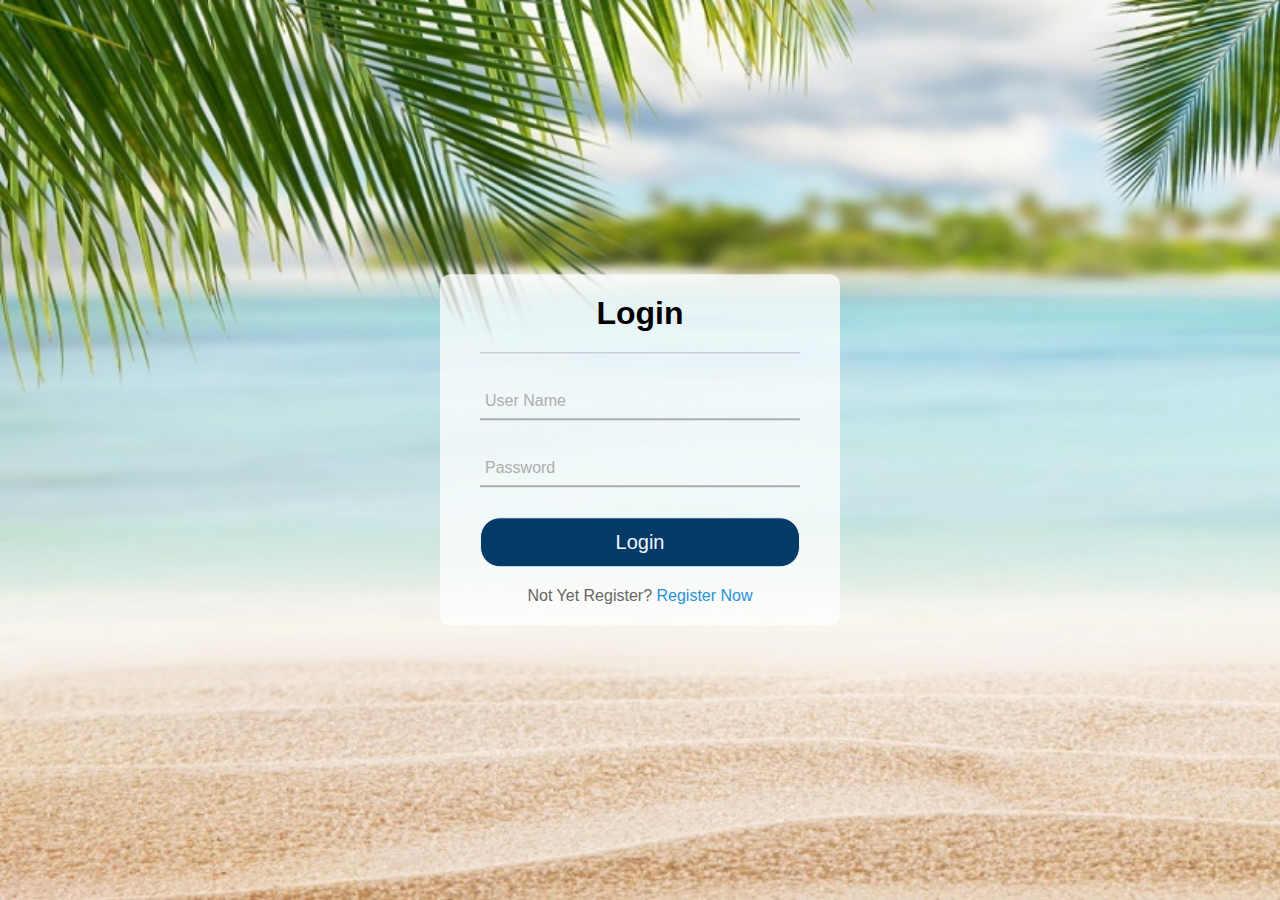
<file: Login.html>
<!DOCTYPE html>
<html lang="en">

<head>
    <meta charset="UTF-8">
    <meta http-equiv="X-UA-Compatible" content="IE=edge">
    <meta name="viewport" content="width=device-width, initial-scale=1.0">
    <title>Azure Readiness TV</title>
    <link rel="stylesheet" href="CSS/login.css">
</head>

<body>
    <div class="center">
        <form action="post">
            <div class="login" id="login">
                <h1>Login</h1>
                <div class="txt_field">
                    <input type="text" required>
                    <label>User Name</label>
                </div>
                <div class="txt_field">
                    <input type="password" required>
                    <label>Password</label>
                </div>
                <input type="submit" value="Login">
                <div class="signup_link">
                    Not Yet Register? <a href="#" onclick="showRegistration()">Register Now</a>
                </div>
            </div>
            <div class="register" id="register">
                <h1>Registration</h1>
                <div class="txt_field">
                    <input type="text" required>
                    <label>User Name</label>
                </div>
                <div class="txt_field">
                    <input type="password" required>
                    <label>Password</label>
                </div>
                <div class="txt_field">
                    <input type="password" required>
                    <label>Conform Password</label>
                </div>
                <div class="txt_field">
                    <input type="email" required>

                    <label>Email</label>
                </div>
                <div class="txt_field">
                    <input type="tel" required>
                    <label>Phone</label>
                </div>
                <input type="submit" value="Register Now">
                <div class="signup_link">
                    Already have an account <a href="#" onclick="showLogin()">Login</a>
                </div>
            </div>
        </form>
    </div>
</body>
<script src="Script.js"></script>

</html>
</file>
<file: CSS/login.css>
/* added background to whole body */
body{
    margin: 0;
    padding: 0;
    background-image: url('../IMG/Slide5.jpg');
    background-repeat: no-repeat;
    font-family: sans-serif;
    background-size: cover;
    overflow: hidden;
    height: 100vh;
}
/* centered the form */
.center{
    position: absolute;
    top: 50%;
    left: 50%;
    transform: translate(-50%, -50%);
    width: 400px;
    background: rgba(255, 255, 255, 0.733);
    border-radius: 10px;
}
/* style the heading of form */
.center h1{
    text-align: center;
    padding: 0 0 20px 0;
    border-bottom: 1px solid silver;
}
/* style the form with padding and border */
.center form{
    padding: 0 40px;
    box-sizing: border-box;
}
/* style txt_field class with bottom border */
form .txt_field{
    position: relative;
    border-bottom: 2px solid #adadad;
    margin: 30px 0;
}
/* style input fields */
.txt_field input{
    width: 100%;
    padding: 0 5px;
    height: 35px;
    font-size: 16px;
    background: none;
    border: none;
    outline: none;
}
/* style label fields */
.txt_field label{
    position: absolute;
    top: 50%;
    left: 5px;
    color: #adadad;
    transform: translateY(-50%);
    font-size: 16px;
    pointer-events: none;
}
/* when click on input, label will move to top-5px*/
.txt_field input:focus ~ label,
.txt_field input:valid ~ label{
    top: -5px;
}
/* style submit buttoms that are log in and registration button */
input[type="submit"]{
    width: 100%;
    height: 50px;
    border: 1px solid;
    background: #043a66;
    border-radius: 20px;
    outline: none;
    font-size: 20px;
    color: #f0f8ff;
    cursor: pointer;
}
/* added hover effect to submit button */
input[type="submit"]:hover{
    box-shadow: 0 0 20px #042841;
    border-color: #042841;
    border: 2px solid #042841;
    background: #e2e6e93f;
    color: #042841;
    transition: 1s;
}
/* styling div in which log in / registration form link are present */
.signup_link{
    margin: 20px 0;
    text-align: center;
    font-size: 16px;
    color: #666666;
}
/* added style to the login / registration link */
.signup_link a{
    color: #2692d9;
    text-decoration: none;
}
/* added mouser over effect to the login / registration link */
.signup_link a:hover{
    text-decoration: underline;
}
/* hide / display log in and registration form using javascript */
.login{
    display: block;
}
.register{
    display: none;
}
/* responsive css for login/registration web page */
@media (max-width:500px){
    .center{
        width: 350px;
    }
}
@media(max-width:400px)
{
    .center{
        width: 305px;
    }
}
@media (max-width:340px){
    .center{
        width: 250px;
    }
}
@media(max-width:320px){
    .center{
        width: 250px;
    }
    .txt_field input{
        height: 14px;
    }
    input[type="submit"]{
        height: 30px;
        font-size: 15px;
    }
}
</file>
